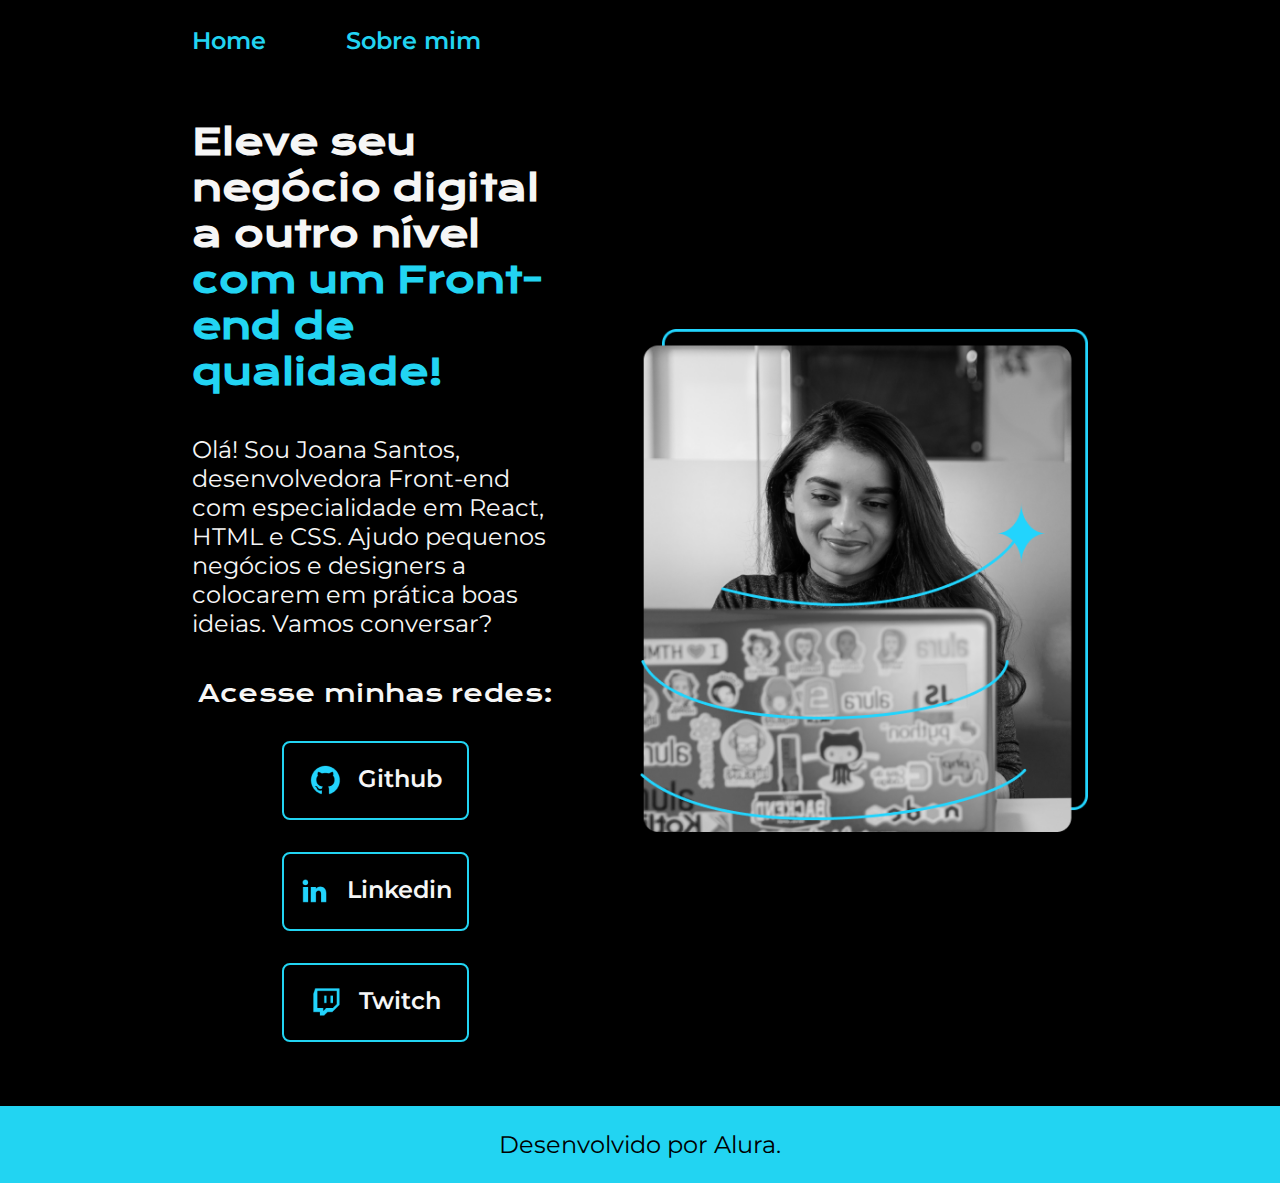
<file: index.html>
<!DOCTYPE html>
<html lang="pt-br">
<head>
    <meta charset="UTF-8">
    <meta name="viewport" content="width=device-width, initial-scale=1.0">
    <title>CursoHTML</title>
    <link rel="stylesheet" href="./Styles/style.css">
</head>
<body>
    <header class="cabecalho">
        <nav class="cabecalho__menu">
            <a class="cabecalho__menu__link" href="index.html">Home</a>
            <a class="cabecalho__menu__link" href="about.html">Sobre mim</a>
        </nav>
    </header>
    <main class="apresentacao">
        <section class="apresentacao__conteudo">
            <h1 class="apresentacao__conteudo__titulo">Eleve seu negócio digital a outro nível <strong class="titulo-destaque">com um Front-end de qualidade!</strong></h1>
            <p class="apresentacao__conteudo__texto">Olá! Sou Joana Santos, desenvolvedora Front-end com especialidade em React, HTML e CSS. Ajudo pequenos negócios e designers a colocarem em prática boas ideias. Vamos conversar?</p>
            <div class="apresentacao__links">
                <h2 class="apresentacao__links__subtitulo">Acesse minhas redes:</h2>
                <a class="apresentacao__links__link" href="https://instagram.com/carlosviana7" >
                    <img src="./Assets/github.png">
                    Github
                </a>
                <a class="apresentacao__links__link" href="https://instagram.com/carlosviana7">
                    <img src="./Assets/linkedin.png">
                    Linkedin
                </a>
                <a class="apresentacao__links__link" href="https://instagram.com/carlosviana7"> 
                    <img src="./Assets/twitch.png">
                    Twitch
                </a>
            </div>
        </section>
        <img class="apresentacao__imagem" src="./Assets/Imagem01.png" alt="Foto da Joana Santos programando">
    </main>
    <footer class="rodape">
        <p>Desenvolvido por Alura.</p>
    </footer>
</body>
</html>
</file>
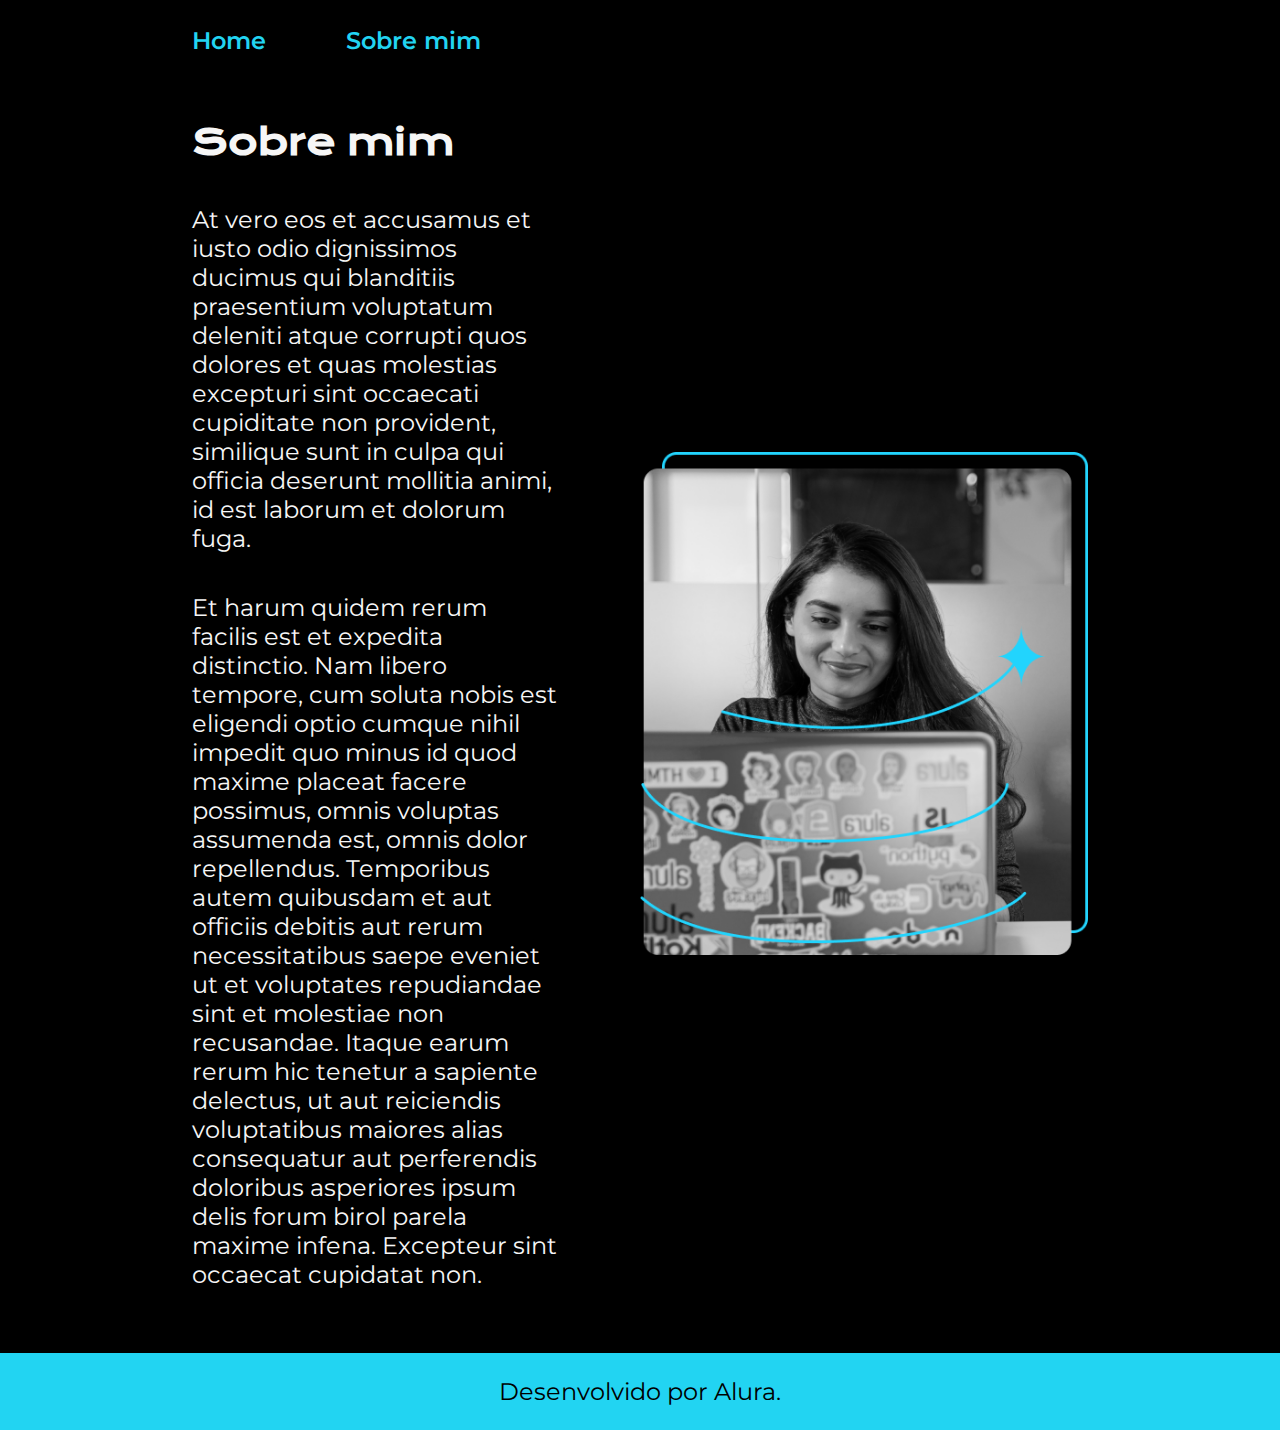
<file: about.html>
<!DOCTYPE html>
<html lang="pt-br">
<head>
    <meta charset="UTF-8">
    <meta name="viewport" content="width=device-width, initial-scale=1.0">
    <title>Sobre mim</title>
    <link rel="stylesheet" href="./Styles/style.css">
</head>
<body>
    <header class="cabecalho">
        <nav class="cabecalho__menu">
            <a class="cabecalho__menu__link" href="index.html">Home</a>
            <a class="cabecalho__menu__link" href="about.html">Sobre mim</a>
        </nav>
    </header>
    <main class="apresentacao">
        <section class="apresentacao__conteudo">
            <h1 class="apresentacao__conteudo__titulo">Sobre mim</h1>
            <p class="apresentacao__conteudo__texto">At vero eos et accusamus et iusto odio dignissimos ducimus qui blanditiis praesentium voluptatum deleniti atque corrupti quos dolores et quas molestias excepturi sint occaecati cupiditate non provident, similique sunt in culpa qui officia deserunt mollitia animi, id est laborum et dolorum fuga.</p>
            <p class="apresentacao__conteudo__texto">Et harum quidem rerum facilis est et expedita distinctio. Nam libero tempore, cum soluta nobis est eligendi optio cumque nihil impedit quo minus id quod maxime placeat facere possimus, omnis voluptas assumenda est, omnis dolor repellendus. Temporibus autem quibusdam et aut officiis debitis aut rerum necessitatibus saepe eveniet ut et voluptates repudiandae sint et molestiae non recusandae. Itaque earum rerum hic tenetur a sapiente delectus, ut aut reiciendis voluptatibus maiores alias consequatur aut perferendis doloribus asperiores ipsum delis forum birol parela maxime infena. Excepteur sint occaecat cupidatat non.</p>
        </section>
        <img class="apresentacao__imagem" src="./Assets/Imagem01.png" alt="Foto da Joana Santos programando">
    </main>
    <footer class="rodape">
        <p>Desenvolvido por Alura.</p>
    </footer>
</body>
</html>
</file>
<file: Styles/style.css>
@import url('https://fonts.googleapis.com/css2?family=Krona+One&family=Montserrat:ital,wght@0,100..900;1,100..900&display=swap');

:root {
    --cor-primaria: #000000;
    --cor-secundaria: #F6f6f6;
    --cor-terciaria: #22d4f2;
    --cor-hover: #272727;

    --fonte-primaria: 'Krona One', sans-serif;
    --fonte-secundaria: 'Montserrat', sans-serif;

}

* {
    margin: 0;
    padding: 0;
}

body {

    box-sizing: border-box;
    background-color: var(--cor-primaria);
    color: var(--cor-secundaria);
}

.cabecalho {
    padding: 2% 0% 0% 15%;
}

.cabecalho__menu {
    display: flex;
    gap: 80px;
}

.cabecalho__menu__link {
    font-family: var(--fonte-secundaria);
    font-size: 24px;
    font-weight: 600;
    color: var(--cor-terciaria);
    text-decoration: none;
}

.apresentacao {
    padding: 5% 15%;
    display: flex;
    align-items: center;
    justify-content: space-between;
    gap: 82px;
}

.apresentacao__conteudo {
    width: 50%;
    display: flex;
    flex-direction: column;
    gap: 40px;
}

.apresentacao__conteudo__titulo {
    font-size: 36px;
    font-family: var(--fonte-primaria);
}

.titulo-destaque {
    color: var(--cor-terciaria);
}

.apresentacao__conteudo__texto {
    font-size: 24px;
    font-family: var(--fonte-secundaria);
}

.apresentacao__links {
    display: flex;
    flex-direction: column;
    justify-content: space-between;
    align-items: center;
    gap: 32px;
}

.apresentacao__links__subtitulo {
    font-family: var(--fonte-primaria);
    font-weight: 400;
    font-size: 24px;
}

.apresentacao__links__link {
    display: flex;
    justify-content: center;
    gap: 16px;
    border: 2px solid var(--cor-terciaria);
    width: 50%;
    text-align: center;
    border-radius: 8px;
    font-size: 24px;
    font-weight: 600;
    padding: 21.5px 0;
    text-decoration: none;
    color: var(--cor-secundaria);
    font-family: var(--fonte-secundaria);
}

.apresentacao__links__link:hover {
    background-color: var(--cor-hover);
}

.apresentacao__imagem {
    width: 50%;
}

.rodape {
    padding: 24px;
    color: var(--cor-primaria);
    background-color: var(--cor-terciaria);
    text-align: center;
    font-family: var(--fonte-secundaria);
    font-size: 24px;
    font-weight: 400;
}

@media (max-width: 1200px) {
    .cabecalho {
        padding: 10%;
    }

    .cabecalho__menu {
        justify-content: center;
    }

    .apresentacao {
        flex-direction: column-reverse;
        padding: 5%;
    }

    .apresentacao__conteudo {
        width: auto;
    }
}
</file>
